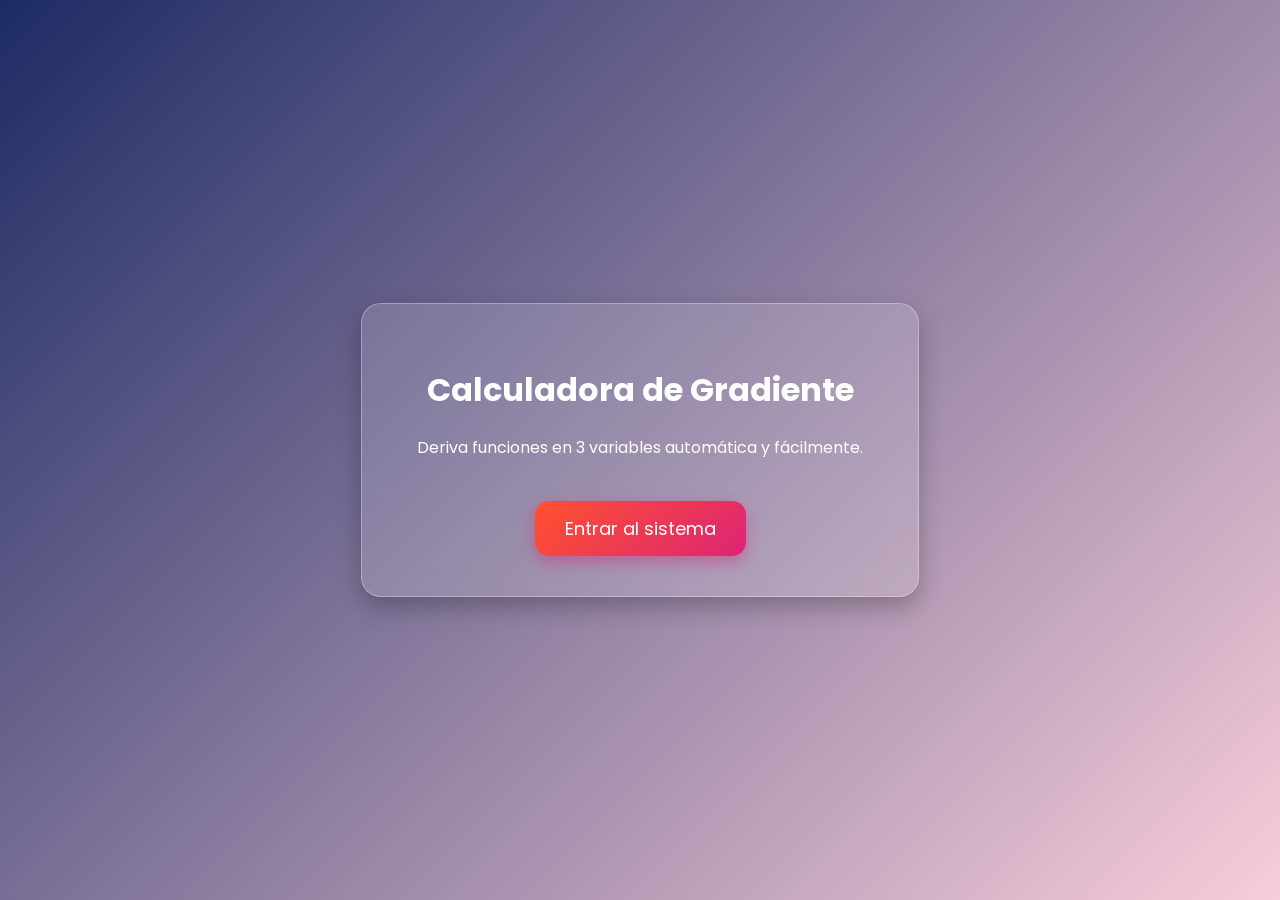
<file: proyeto mate para ing Alain y mile/index.html>
<!DOCTYPE html>
<html lang="es">
<head>
<meta charset="UTF-8">
<title>Bienvenido</title>
<link rel="stylesheet" href="style.css">
</head>

<body class="inicio">

<div class="welcome-box">
    <h1>Calculadora de Gradiente</h1>
    <p>Deriva funciones en 3 variables automática y fácilmente.</p>

    <a href="gradiente.html" class="btn-start">
        Entrar al sistema
    </a>
</div>

</body>
</html>
</file>
<file: proyeto mate para ing Alain y mile/style.css>
/* Fuente moderna */
@import url('https://fonts.googleapis.com/css2?family=Poppins:wght@300;400;500;600&display=swap');

/* GENERAL */
body {
    font-family: 'Poppins', sans-serif;
    margin: 0;
}

/* ===================== */
/*   PANTALLA DE INICIO   */
/* ===================== */

body.inicio {
    background: linear-gradient(135deg, #1d2b64, #f8cdda);
    display: flex;
    justify-content: center;
    align-items: center;
    height: 100vh;
    animation: fadeIn 1s ease-in-out;
}

.welcome-box {
    text-align: center;
    background: rgba(255,255,255,0.15);
    padding: 40px 55px;
    border-radius: 20px;
    backdrop-filter: blur(12px);
    border: 1px solid rgba(255,255,255,0.3);
    color: #fff;
    box-shadow: 0 10px 25px rgba(0,0,0,0.25);
    animation: rise 1s ease-out;
}

@keyframes rise {
    from { opacity: 0; transform: translateY(20px); }
    to { opacity: 1; transform: translateY(0); }
}

/* Botón */
.btn-start {
    display: inline-block;
    margin-top: 25px;
    padding: 14px 30px;
    font-size: 18px;
    border-radius: 14px;
    background: linear-gradient(135deg, #ff512f, #dd2476);
    color: white;
    text-decoration: none;
    transition: 0.3s;
    box-shadow: 0 6px 15px rgba(221,36,118,0.45);
}

.btn-start:hover {
    transform: translateY(-3px);
    box-shadow: 0 8px 20px rgba(221,36,118,0.65);
}

/* ===================== */
/*   CALCULADORA CSS     */
/* ===================== */

body:not(.inicio) {
    background: linear-gradient(135deg, #6a11cb, #2575fc);
    min-height: 100vh;
    display: flex;
    justify-content: center;
    align-items: center;
}

/* Tarjeta principal */
.container {
    width: 420px;
    background: rgba(255, 255, 255, 0.13);
    backdrop-filter: blur(12px);
    border-radius: 18px;
    padding: 30px;
    box-shadow: 0px 8px 25px rgba(0,0,0,0.25);
    border: 1px solid rgba(255,255,255,0.3);
    animation: fadeIn 0.8s ease-in-out;
}

/* Animación suave */
@keyframes fadeIn {
    from { opacity: 0; transform: translateY(15px); }
    to { opacity: 1; transform: translateY(0); }
}

/* Título */
h2 {
    text-align: center;
    color: #fff;
    margin-bottom: 20px;
    font-weight: 500;
}

/* Inputs */
input {
    width: 100%;
    padding: 14px;
    margin: 10px 0;
    font-size: 16px;
    border-radius: 12px;
    border: none;
    outline: none;
    background: rgba(255,255,255,0.25);
    color: #fff;
    backdrop-filter: blur(10px);
    box-shadow: 0 4px 10px rgba(0,0,0,0.15);
    transition: 0.2s;
}

input::placeholder {
    color: #e5e5e5;
}

input:focus {
    background: rgba(255,255,255,0.35);
    box-shadow: 0 4px 14px rgba(0,0,0,0.25);
}

/* Botón */
button {
    width: 100%;
    padding: 14px;
    border: none;
    font-size: 17px;
    border-radius: 12px;
    background: linear-gradient(135deg, #ff4b2b, #ff416c);
    color: white;
    cursor: pointer;
    margin-top: 10px;
    transition: transform 0.2s, box-shadow 0.3s;
    box-shadow: 0 5px 12px rgba(255,65,108,0.4);
}

button:hover {
    transform: translateY(-3px);
    box-shadow: 0 8px 20px rgba(255,65,108,0.55);
}

/* Resultado */
.resultado {
    margin-top: 20px;
    padding: 18px;
    background: rgba(255,255,255,0.2);
    border-radius: 12px;
    color: #fff;
    white-space: pre-wrap;
    border: 1px solid rgba(255,255,255,0.3);
    box-shadow: inset 0 0 12px rgba(0,0,0,0.2);
    font-size: 16px;
}

.btn-menu {
    display: block;
    margin-top: 20px;
    padding: 12px 20px;
    background: #6c5ce7;
    color: white;
    text-align: center;
    border-radius: 10px;
    font-weight: bold;
    transition: 0.3s ease;
    text-decoration: none;
}

.btn-menu:hover {
    background: #4b36c6;
    transform: scale(1.05);
}
</file>
